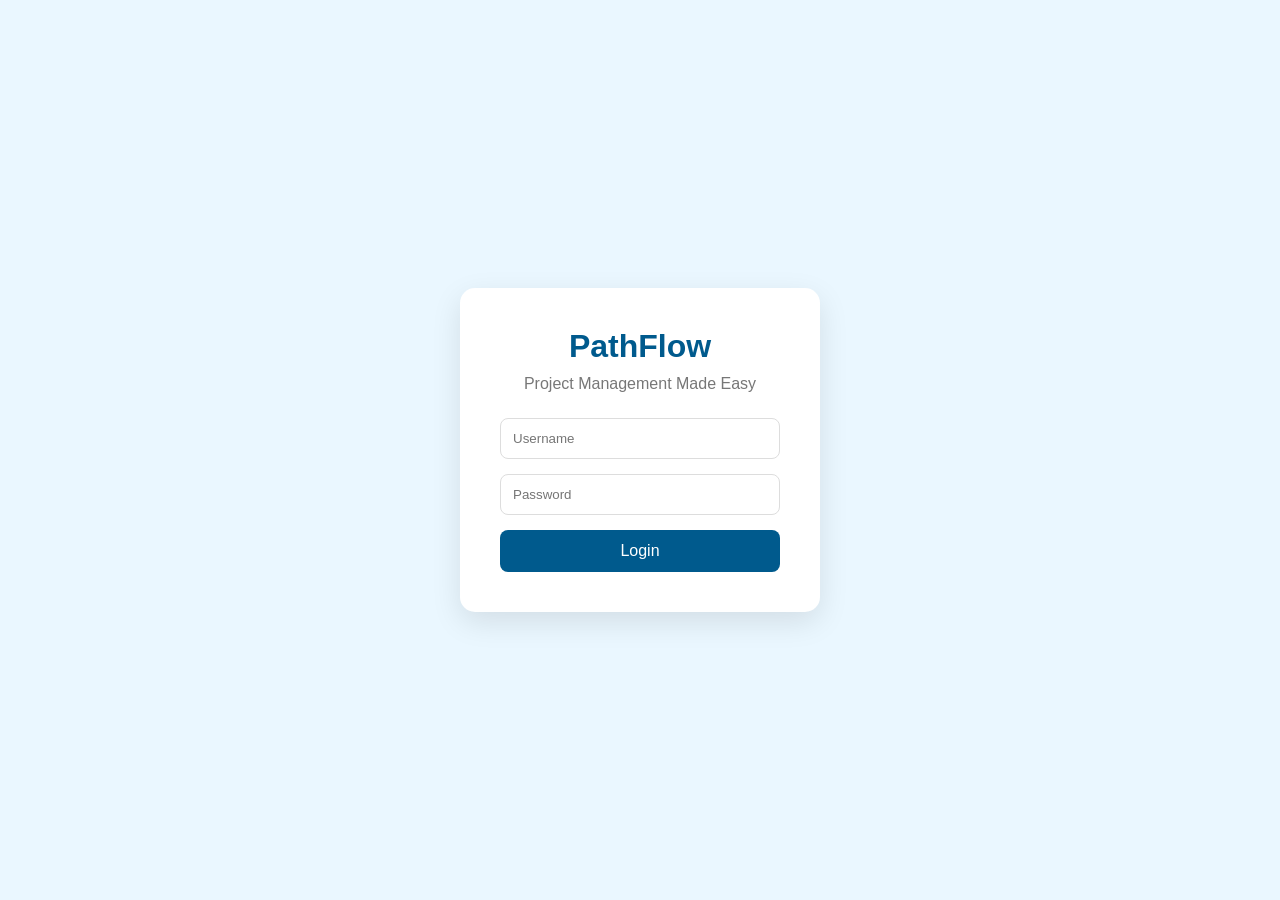
<file: index.html>
<!DOCTYPE html>
<html lang="en">

<head>

    <meta charset="UTF-8">
    <meta name="viewport"
          content="width=device-width, initial-scale=1.0">

    <title>PathFlow Login</title>

    <link rel="stylesheet" href="css/login.css">

</head>

<body>

<div class="container">

    <div class="login-card">

        <h1>PathFlow</h1>

        <p>Project Management Made Easy</p>

        <input
            id="username"
            type="text"
            placeholder="Username">

        <input
            id="password"
            type="password"
            placeholder="Password">

        <button id="loginBtn">
            Login
        </button>

    </div>

</div>

<script src="js/login.js" defer></script>

</body>

</html>
</file>
<file: css/login.css>
*{
    margin:0;
    padding:0;
    box-sizing:border-box;
    font-family:Segoe UI,Tahoma,Geneva,Verdana,sans-serif;
}

body{

    background:#eaf7ff;

}

.container{

    display:flex;
    justify-content:center;
    align-items:center;

    height:100vh;

}

.login-card{

    width:360px;

    background:white;

    border-radius:15px;

    padding:40px;

    box-shadow:0px 10px 30px rgba(0,0,0,.1);

    display:flex;

    flex-direction:column;

    align-items:center;

}

.login-card h1{

    color:#005a8d;

    margin-bottom:10px;

}

.login-card p{

    color:#777;

    margin-bottom:25px;

}

.login-card input{

    width:100%;

    padding:12px;

    margin-bottom:15px;

    border:1px solid #ddd;

    border-radius:8px;

    outline:none;

    transition:.3s;

}

.login-card input:focus{

    border-color:#0084d6;

}

.login-card button{

    width:100%;

    padding:12px;

    background:#005a8d;

    color:white;

    border:none;

    border-radius:8px;

    cursor:pointer;

    font-size:16px;

    transition:.3s;

}

.login-card button:hover{

    background:#0072b5;

}
</file>
<file: css/global.css>
*{

    margin:0;
    padding:0;
    box-sizing:border-box;

    font-family:"Segoe UI",sans-serif;

}

body{

    background:#eef7fc;

    color:#222;

}

button{

    cursor:pointer;

}

a{

    text-decoration:none;

    color:inherit;

}
</file>
<file: css/board.css>
header{

    display:flex;

    justify-content:space-between;

    align-items:center;

    padding:20px 40px;

    background:#005a8d;

    color:white;

}

.left{

    display:flex;

    align-items:center;

    gap:20px;

}

#backBtn{

    background:white;

    color:#005a8d;

    border:none;

    padding:10px 18px;

    border-radius:8px;

    font-weight:bold;

}

#addTaskBtn{

    background:#1abc9c;

    border:none;

    color:white;

    padding:12px 20px;

    border-radius:8px;

}

.board{

    display:flex;

    gap:25px;

    padding:30px;

    height:calc(100vh - 90px);

}

.column{

    flex:1;

    background:#f5f8fb;

    border-radius:12px;

    padding:15px;

    display:flex;

    flex-direction:column;

}

.column h2{

    text-align:center;

    color:#005a8d;

    margin-bottom:20px;

}

.task-list{

    flex:1;

}

.task{

    background:white;

    border-radius:10px;

    padding:15px;

    margin-bottom:15px;

    box-shadow:0 5px 10px rgba(0,0,0,.08);

}

.task h3{

    margin-bottom:10px;

    color:#005a8d;

}

.task p{

    font-size:14px;

    margin-bottom:12px;

    color:#666;

}

.task small{

    display:block;

    margin-bottom:12px;

}

.task-buttons{

    display:flex;

    gap:10px;

}

.task-buttons button{

    flex:1;

    border:none;

    border-radius:6px;

    padding:8px;

    color:white;

}

.edit{

    background:#3498db;

}

.delete{

    background:#e74c3c;

}

.right{

display:flex;

gap:15px;

align-items:center;

}

#searchInput{

padding:10px;

width:250px;

border-radius:8px;

border:none;

}

.column-header{

display:flex;

justify-content:space-between;

margin-bottom:15px;

}

.column-header span{

background:#005a8d;

color:white;

padding:5px 10px;

border-radius:20px;

}

.priority-high{

background:#e74c3c;

color:white;

padding:5px 10px;

border-radius:20px;

font-size:12px;

}

.priority-medium{

background:#f39c12;

color:white;

padding:5px 10px;

border-radius:20px;

font-size:12px;

}

.priority-low{

background:#2ecc71;

color:white;

padding:5px 10px;

border-radius:20px;

font-size:12px;

}

.task{

cursor:grab;

transition:.2s;

}

.task:hover{

transform:translateY(-3px);

box-shadow:0 8px 18px rgba(0,0,0,.15);

}

.task-list{

min-height:500px;

}
</file>
<file: css/dashboard.css>
header{

    display:flex;

    justify-content:space-between;

    align-items:center;

    background:#005a8d;

    color:white;

    padding:20px 40px;

}

.logo h1{

    font-size:32px;

}

.user-area{

    display:flex;

    align-items:center;

    gap:20px;

}

.user-area button{

    background:white;

    color:#005a8d;

    border:none;

    padding:10px 20px;

    border-radius:8px;

    font-weight:bold;

}

.toolbar{

    padding:30px 50px;

}

.toolbar button{

    background:#0084d6;

    color:white;

    border:none;

    padding:14px 22px;

    border-radius:10px;

    font-size:16px;

}

.boards{

    padding:0 50px 50px;

    display:grid;

    grid-template-columns:repeat(auto-fill,minmax(250px,1fr));

    gap:25px;

}

.board-card{

    background:white;

    border-radius:12px;

    padding:25px;

    box-shadow:0 5px 15px rgba(0,0,0,.08);

    transition:.3s;

}

.board-card:hover{

    transform:translateY(-5px);

}

.board-card h2{

    color:#005a8d;

    margin-bottom:20px;

}

.board-buttons{

    display:flex;

    gap:10px;

}

.board-buttons button{

    flex:1;

    border:none;

    padding:10px;

    border-radius:8px;

    color:white;

}

.openBtn{

    background:#0084d6;

}

.deleteBtn{

    background:#d9534f;

}
</file>
